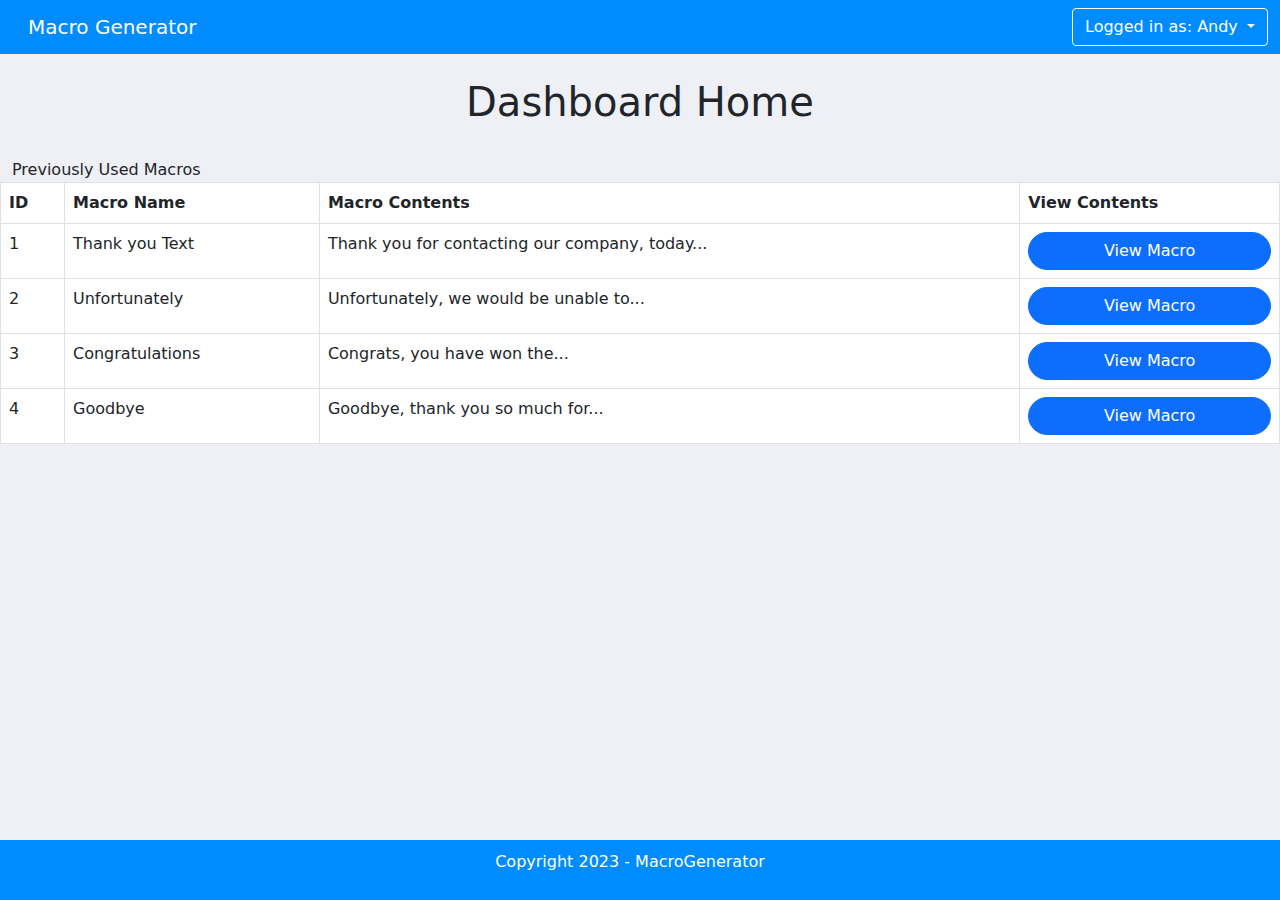
<file: dashboard.html>
<!DOCTYPE html>
<html lang="en">
<head>
    <meta charset="UTF-8">
    <meta http-equiv="X-UA-Compatible" content="IE=edge">
    <meta name="viewport" content="width=device-width, initial-scale=1.0">
    <link rel="stylesheet" href="css/bootstrap.min.css"/>
    <link rel="stylesheet" href="css/global.css"/>
    <link rel="stylesheet" href="https://cdnjs.cloudflare.com/ajax/libs/font-awesome/5.15.3/css/all.min.css">

    <title>Macro Site ~ Dashboard</title>
</head>
<body>
  <nav class="navbar navbar-fixed navbar-dark bg-blue">
    <div class="container-fluid">
        <a class="navbar-brand display-4 ms-3">Macro Generator</a>
        <div class="d-flex align-items-center">
            <div class="dropdown">
                <button style="background-color:  rgba(0, 140, 255, 1); border-color: white;" class="btn btn-secondary dropdown-toggle" type="button" id="dropdownMenuButton1" data-bs-toggle="dropdown" aria-expanded="false">
                   Logged in as: Andy
                </button>
                <ul class="dropdown-menu" aria-labelledby="dropdownMenuButton1">
                    <li><a class="dropdown-item" href="#">Dashboard Home</a></li>
                    <li><a class="dropdown-item" href="#">User Profile</a></li>
                    <li><a class="dropdown-item" href="#">Create Macro</a></li>
                </ul>
            </div>
        </div>
    </div>
</nav>

    <div class="pt-4 container-fluid text-center pb-4">
      <h1>Dashboard Home</h1>
    </div>

    <div class="container-fluid">
      <p class="m-0">Previously Used Macros</p>
    </div>

    <div class="container-fluid bg-white p-0">
           <table class="table table-bordered m-0">
            <thead>
                <tr>
                    <th>ID</th>
                    <th>Macro Name</th>
                    <th>Macro Contents</th>
                    <th>View Contents</th>
                </tr>
            </thead>
            <tbody>
                <tr>
                    <td>1</td>
                    <td>Thank you Text</td>
                    <td>Thank you for contacting our company, today...</td>
                    <td><button class="btn btn-primary w-100 rounded-pill">View Macro</button></td>
                </tr>
                <tr>
                    <td>2</td>
                    <td>Unfortunately</td>
                    <td>Unfortunately, we would be unable to...</td>
                    <td><button class="btn btn-primary w-100 rounded-pill">View Macro</button></td>
                </tr>
                <tr>
                    <td>3</td>
                    <td>Congratulations</td>
                    <td>Congrats, you have won the...</td>
                    <td><button class="btn btn-primary w-100 rounded-pill">View Macro</button></td>
                </tr>
                <tr>
                    <td>4</td>
                    <td>Goodbye</td>
                    <td>Goodbye, thank you so much for...</td>
                    <td><button class="btn btn-primary w-100 rounded-pill">View Macro</button></td>
                </tr>
            </tbody>
        </table>
    </div>

  <footer>
    <p>Copyright 2023 - MacroGenerator</p>
  <footer>

    <script src="js/bootstrap.bundle.js"></script>
</body>
</html>
</file>
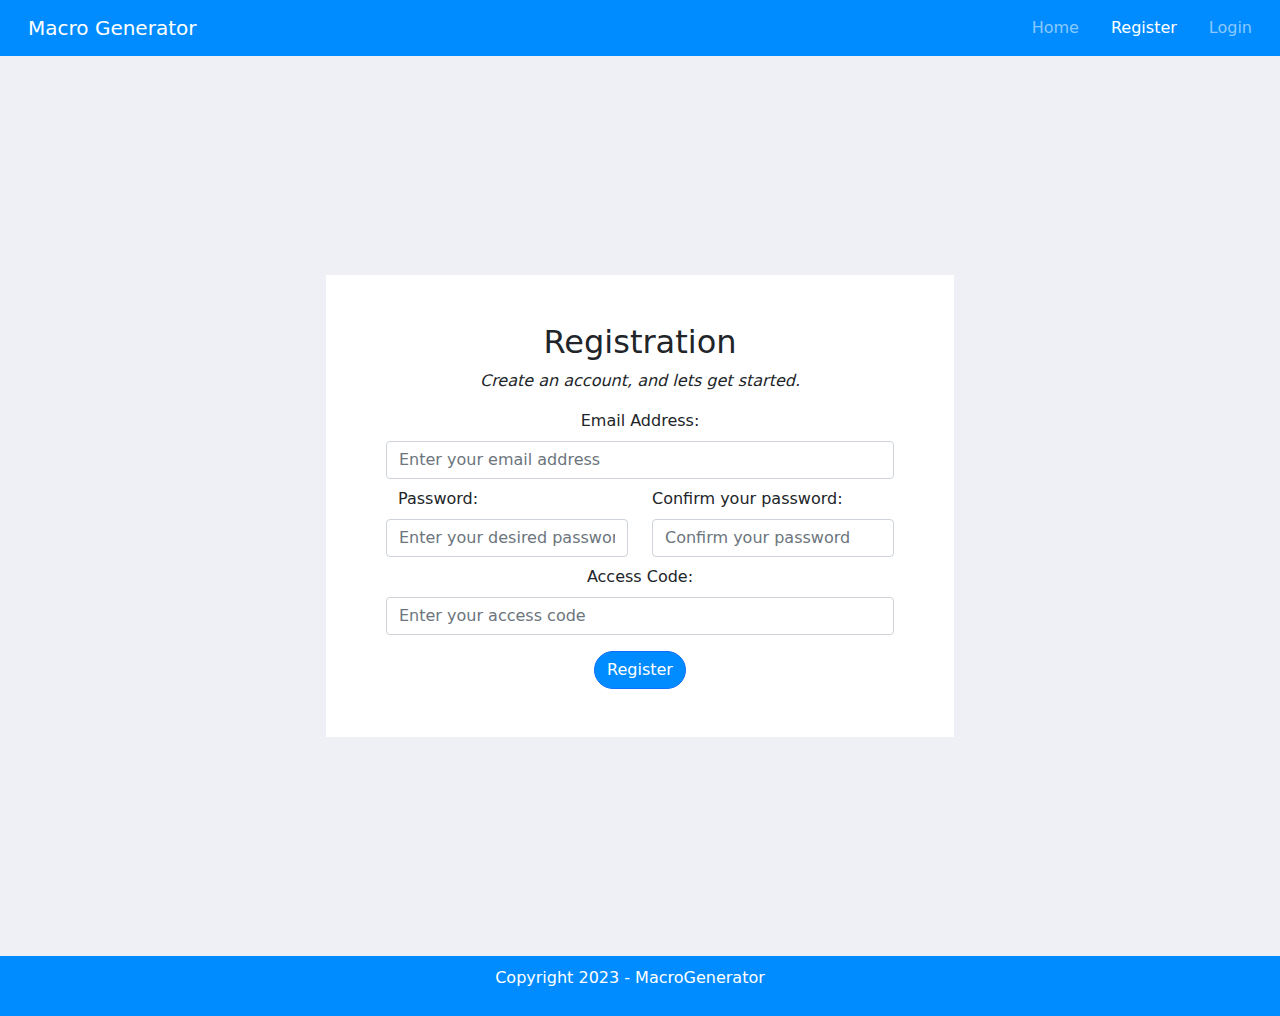
<file: register.html>
<!DOCTYPE html>
<html lang="en">
<head>
    <meta charset="UTF-8">
    <meta http-equiv="X-UA-Compatible" content="IE=edge">
    <meta name="viewport" content="width=device-width, initial-scale=1.0">
    <link rel="stylesheet" href="css/bootstrap.min.css"/>
    <link rel="stylesheet" href="css/global.css"/>
    <link rel="stylesheet" href="https://cdnjs.cloudflare.com/ajax/libs/font-awesome/5.15.3/css/all.min.css">

    <title>Macro Site ~ Register</title>
</head>
<body>
    <nav class="navbar navbar-expand-lg navbar-dark bg-blue">
        <div class="container-fluid">
            <a class="navbar-brand display-4 ms-3">Macro Generator</a>
            <button class="navbar-toggler" type="button" data-bs-toggle="collapse" data-bs-target="#navbarNav" aria-controls="navbarNav" aria-expanded="false" aria-label="Toggle navigation">
                <span class="navbar-toggler-icon"></span>
              </button>
              <div class="collapse navbar-collapse" id="navbarNav">
                <ul class="navbar-nav ms-auto">
                    <li class="nav-item">
                        <a class="nav-link px-3" href="/index.html">Home</a>
                    </li>
                  <li class="nav-item">
                    <a class="nav-link active px-3" href="/register.html">Register</a>
                  </li>
                  <li class="nav-item">
                    <a class="nav-link px-3" href="/login.html">Login</a>
                  </li>
                </ul>
              </div>
            </div>
    </nav>


    <div class="container d-flex flex-column justify-content-center align-items-center min-vh-100 min-vw-100">
      <div class="container bg-white h-50 w-50 p-5">
        <div class="container-fluid text-center">
          <h2>Registration</h2>
          <p class="fst-italic">Create an account, and lets get started.</p>
        </div>


        <form>
          <div class="container-fluid">
            <div class="container d-flex justify-content-center align-content-center">
            <div class="row">
              <div class="col">
                <label for="email" class="form-label">Email Address:</label>
              </div>
            </div>
            </div>
            <div class="row">
              <div class="col">
                <input type="email" class="form-control" id="email" placeholder="Enter your email address">
              </div>
            </div>
            <div class="container mt-2">
            <div class="row">
              <div class="col-6">
                <label for="password" class="form-label">Password:</label>
                </div>
                <div class="col-6">
                  <label for="password" class="form-label">Confirm your password:</label>
              </div>
            </div>
            </div>
            <div class="row">
              <div class="col-6">
                <input type="password" class="form-control" id="password" placeholder="Enter your desired password">
              </div>
              <div class="col-6">
                <input type="password" class="form-control" id="passwordconf" placeholder="Confirm your password">
              </div>
            </div>
            <div class="container d-flex justify-content-center align-items-center mt-2">
            <div class="row">
              <div class="col">
                <label for="accesscode" class="form-label">Access Code:</label>
              </div>
            </div>
            </div>
            <div class="row">
              <div class="col">
                <input type="password" class="form-control" id="accesscode" placeholder="Enter your access code">
              </div>
            </div>
            <div class="container d-flex justify-content-center align-content-end mt-3">
              <div class="row">
                <div class="col">
                  <button style="background-color: rgba(0, 140, 255, 1);" class="btn btn-primary rounded-pill">Register</button>
                </div>
              </div>
            </div>
          </div>
        </form>




        </div>
      </div>

  
  <footer>
    <p>Copyright 2023 - MacroGenerator</p>
  <footer>

    <script src="js/bootstrap.bundle.js"></script>
</body>
</html>
</file>
<file: css/global.css>
.bg-blue {
    background-color:  rgba(0, 140, 255, 1);
}

.carousel-item {
    height: 32rem;
    background-color: black;
}

.caro-text {
    color: white;
}

.custom-center {
    display: flex;
    flex-direction: column;
    justify-content: center;
    align-items: center;
    height: 100%;
}

body {
    display: flex;
    flex-direction: column;
    min-height: 100vh;
    background-color: #efeff6;
}

footer {
    margin-top: auto;
    display: flex;
    justify-content: center;
    background-color: rgba(0, 140, 255, 1);
    padding: 10px;
    color: white;
}

.caro-item-1 {
    display: flex;
    height: 100%;
    width: 100%;
    background-image: url(/img/background1.jpg);
    background-position: center;
    background-size: cover;
    background-blend-mode: multiply;
    background-color: rgba(0, 0, 0, 0.3);

}

#register {
    background-color:rgba(0, 140, 255, 1);
    width: 10rem;
}

.container-holder {
    width: 100%;
    height: 100%;
    background-color: white;
}

.img-circle {
    border-radius: 20px;
    background-color: #efeff6;
    width: fit-content;
    height: fit-content;
    padding: 10px;
}

.fa-dumbbell {
    font-size: 3rem;
    color:rgba(0, 140, 255, 1);
}

.fa-apple-alt {
    font-size: 3rem;
    color:rgba(0, 140, 255, 1);
}

.fa-bolt {
    font-size: 3rem;
    color:rgba(0, 140, 255, 1);
}
</file>
